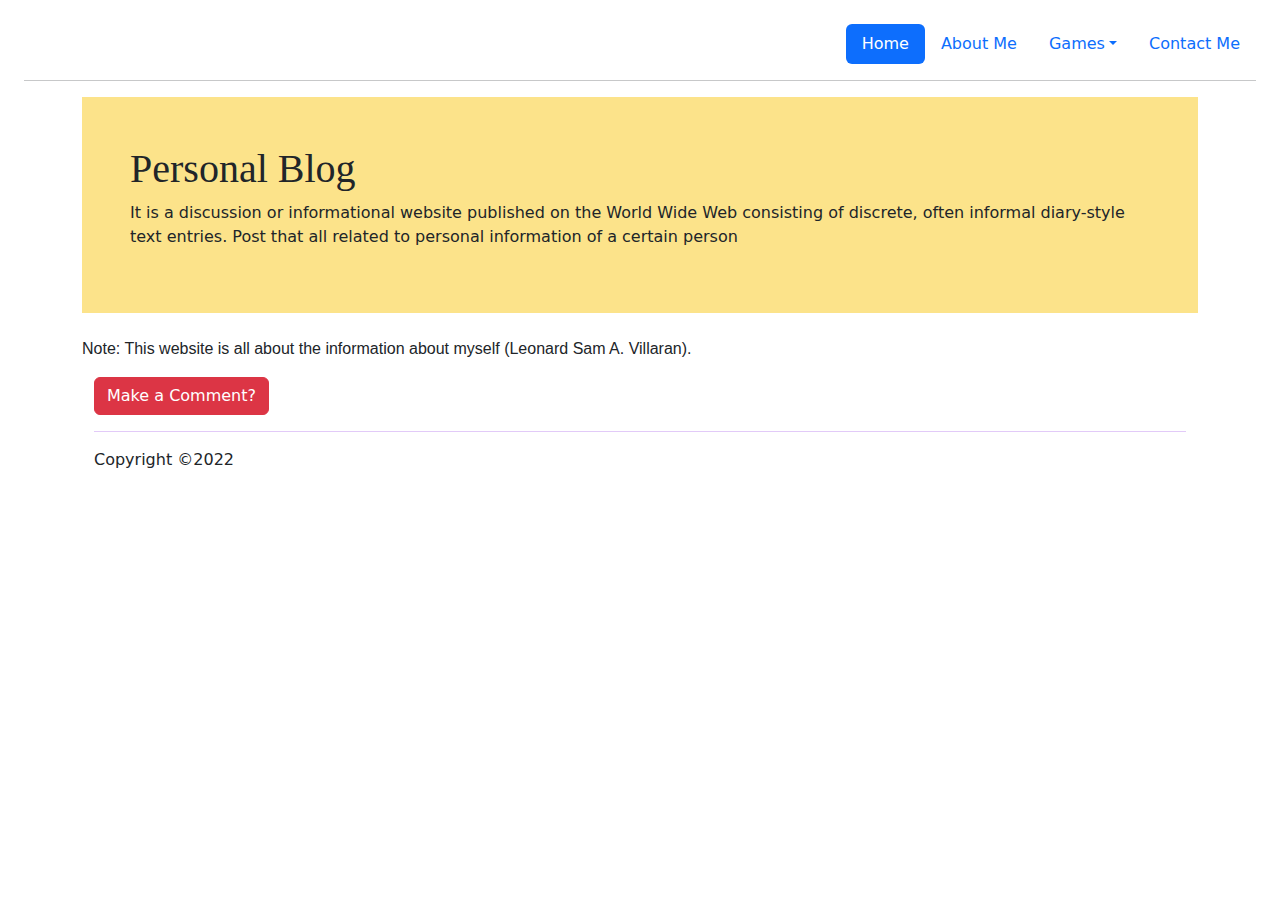
<file: index.html>
<!DOCTYPE html>
<html>
<title>Home</title>
<link rel="stylesheet" type="text/css" href="style.css">
<link href="https://cdn.jsdelivr.net/npm/bootstrap@5.0.2/dist/css/bootstrap.min.css" rel="stylesheet">
<script src="https://cdn.jsdelivr.net/npm/bootstrap@5.0.2/dist/js/bootstrap.bundle.min.js"></script>
<head>
<meta charset="utf-8">

<div class="m-4"><div class="nav-item dropdown">
    <nav class="nav justify-content-end nav-pills">
        <a href="index.html" class="nav-item nav-link active">Home</a>
        <a href="ABOUT.html" class="nav-item nav-link">About Me</a>
         <a href="#" class="nav-link dropdown-toggle" data-bs-toggle="dropdown">Games</a>
            <div class="dropdown-menu">
                <a href="SPORT.html" class="dropdown-item">Sports</a>
                <a href="ONLINE.html" class="dropdown-item">Online</a>
            </div>
        <a href="CONTACT.html" class="nav-item nav-link">Contact Me</a>
    </nav>
    <hr>
</div>
</head>
<body>
         <div class="container">
         <div class="p-5" style="background-color: #FCE38A;">
         <h1 class="text-bold" style="font-family: Broadway;">Personal Blog</h1>
         <p>It is a discussion or informational website published on the World Wide Web consisting of discrete, often informal diary-style text entries. Post that all related to personal information of a certain person</p>
       </div>  
       <br>
<p style="font-family: Arial;">Note: This website is all about the information about myself (Leonard Sam A. Villaran).</p>
          <div class="container">
             <a href="COMMENT.html"><button type="reset" class="btn btn-danger">Make a Comment?</button></a>
     <hr style="color: blueviolet;">
     <footer>
     <div class="row">
     <div class="col-md-6">
     <p>Copyright ©2022</p>
  </footer>
     </div>
     
</div>
</body>
</html>
</file>
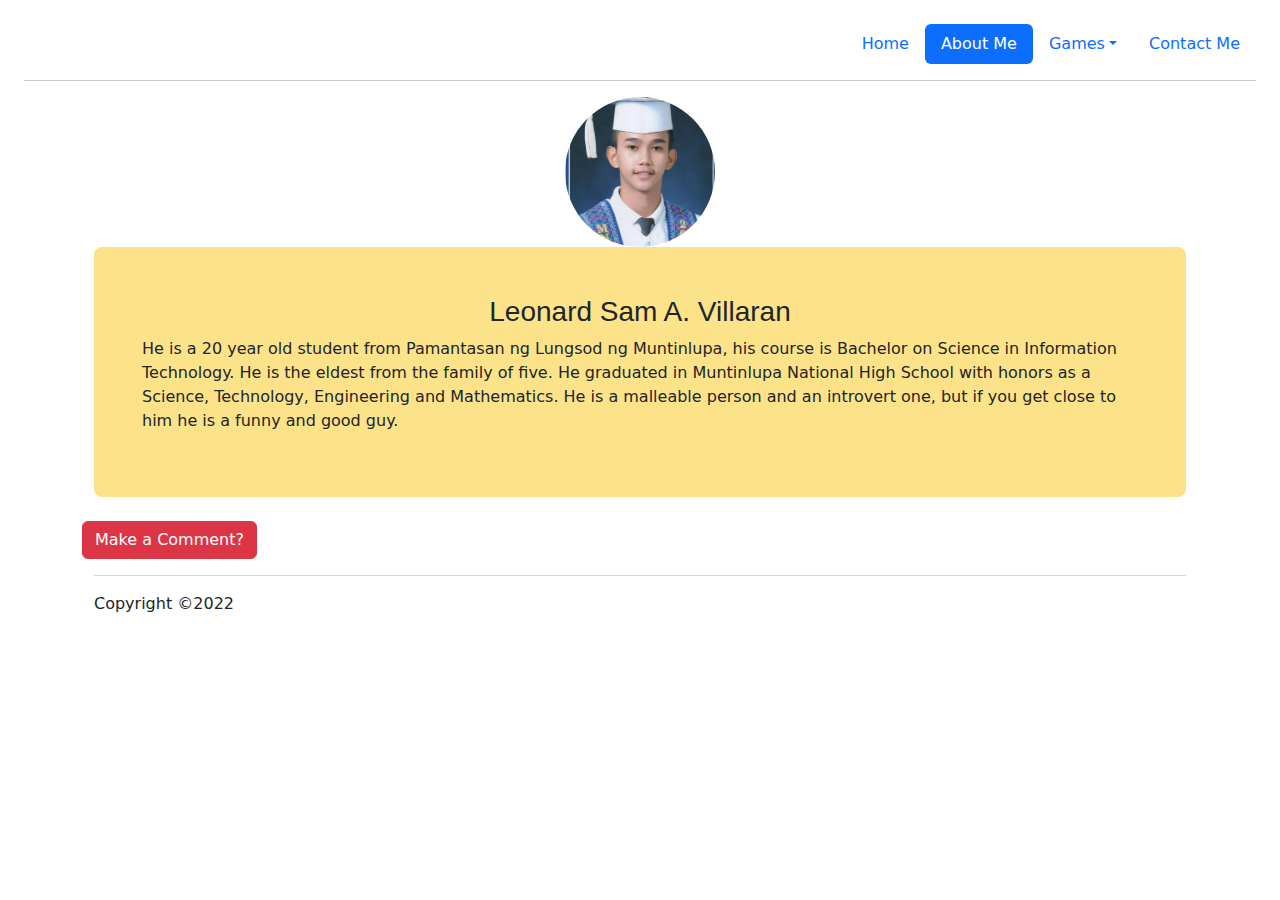
<file: ABOUT.html>
<!DOCTYPE html>
<html>
<title>About Me</title>
<link rel="stylesheet" type="text/css" href="style.css">
<link href="https://cdn.jsdelivr.net/npm/bootstrap@5.0.2/dist/css/bootstrap.min.css" rel="stylesheet">
<script src="https://cdn.jsdelivr.net/npm/bootstrap@5.0.2/dist/js/bootstrap.bundle.min.js"></script>
<head>
<meta charset="utf-8">

<div class="m-4"><div class="nav-item dropdown">
    <nav class="nav justify-content-end nav-pills">
        <a href="index.html" class="nav-item nav-link">Home</a>
        <a href="ABOUT.html" class="nav-item nav-link active">About Me</a>
         <a href="#" class="nav-link dropdown-toggle" data-bs-toggle="dropdown">Games</a>
            <div class="dropdown-menu">
                <a href="SPORT.html" class="dropdown-item">Sports</a>
                <a href="ONLINE.html" class="dropdown-item">Online</a>
            </div>
        <a href="CONTACT.html" class="nav-item nav-link">Contact Me</a>
    </nav>
    <hr>
</div>

</head>
<body>
<div class="container">
      <div class="m-0">
   <center><img src=".\Pictures\ME.jpg" class="rounded-circle" alt="Rounded Image" height="150" width="150"></center>
</div>
<div class="container">
         <div class="p-5 rounded-3" style="background-color: #FCE38A;">
         	<h3 class="text-bold">Leonard Sam A. Villaran</h1>
         		<p>He is a 20 year old student from Pamantasan ng Lungsod ng Muntinlupa, his course is Bachelor on Science in Information Technology. He is the eldest from the family of five. He graduated in Muntinlupa National High School with honors as a Science, Technology, Engineering and Mathematics. He is a malleable person and an introvert one, but if you get close to him he is a funny and good guy.</p>
         	</div>
</div><br>
<a href="COMMENT.html"><button type="reset" class="btn btn-danger">Make a Comment?</button></a>                  
<div class="container">
     <hr style="color: blueviolet;">
     <footer>
     <div class="row">
     <div class="col-md-6">
     <p>Copyright ©2022</p>
</footer>
     </div>
     
</div>
</body>
</html>
</file>
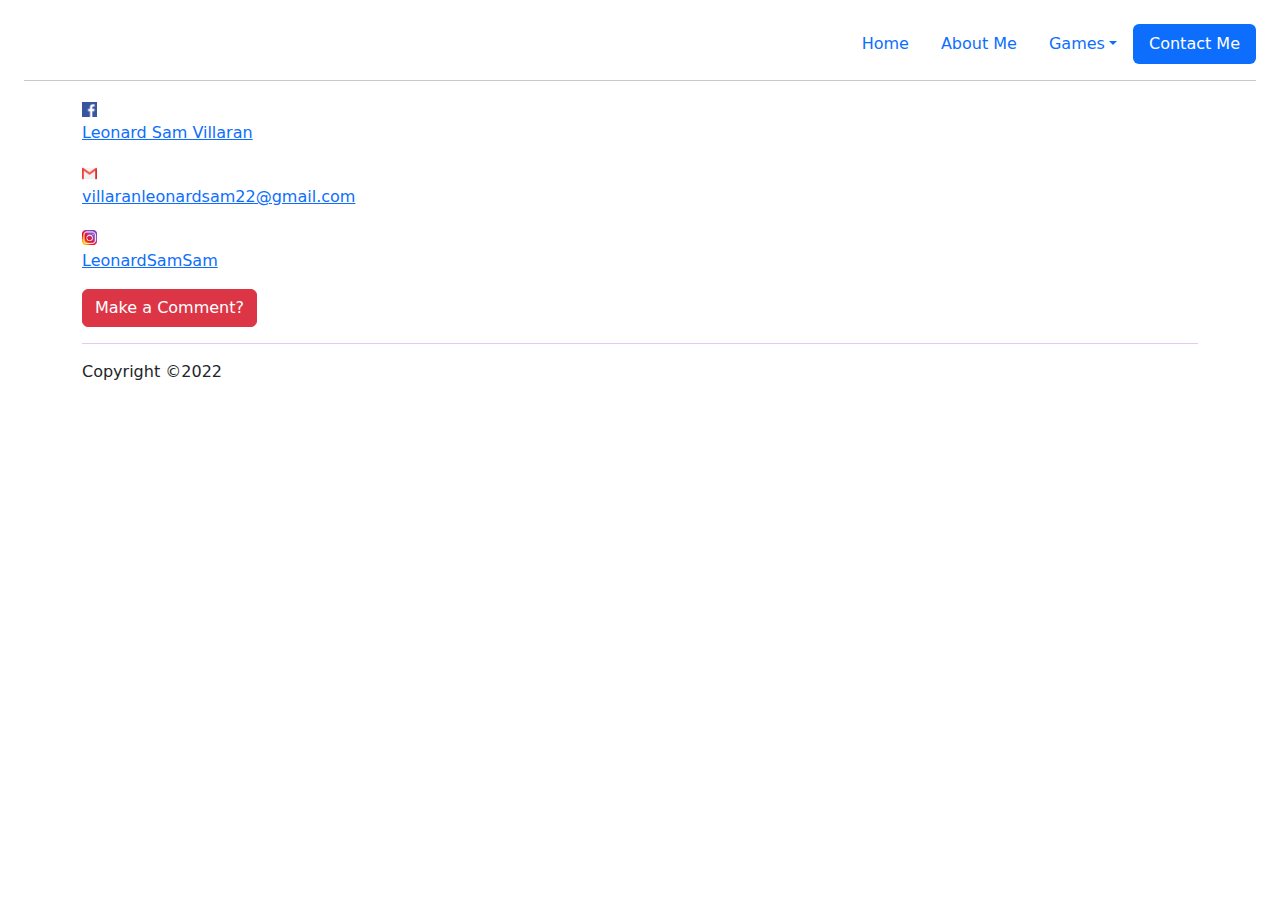
<file: CONTACT.html>
<!DOCTYPE html>
<html>
<title>Contact Me</title>
<link rel="stylesheet" type="text/css" href="style.css">
<link href="https://cdn.jsdelivr.net/npm/bootstrap@5.0.2/dist/css/bootstrap.min.css" rel="stylesheet">
<script src="https://cdn.jsdelivr.net/npm/bootstrap@5.0.2/dist/js/bootstrap.bundle.min.js"></script>
<head>
<meta charset="utf-8">

<div class="m-4"><div class="nav-item dropdown">
    <nav class="nav justify-content-end nav-pills">
        <a href="index.html" class="nav-item nav-link">Home</a>
        <a href="ABOUT.html" class="nav-item nav-link">About Me</a>
         <a href="#" class="nav-link dropdown-toggle" data-bs-toggle="dropdown">Games</a>
            <div class="dropdown-menu">
                <a href="SPORT.html" class="dropdown-item">Sports</a>
                <a href="ONLINE.html" class="dropdown-item">Online</a>
            </div>
        <a href="CONTACT.html" class="nav-item nav-link active">Contact Me</a>
    </nav>
    <hr>
</div>
</head>
<body>
<div class="container">
    
     <img src=".\Pictures\facebook.png" style="width: 15px; height: 15px;">
     <p><a href="https://www.facebook.com/" target="_blank">Leonard Sam Villaran</a></p>

      <img src=".\Pictures\gmail.png" style="width: 15px; height: 15px;">
     <p><a href="https://accounts.google.com/ServiceLogin/signinchooser?passive=1209600&continue=https%3A%2F%2Faccounts.google.com%2Fb%2F0%2FAddMailService&followup=https%3A%2F%2Faccounts.google.com%2Fb%2F0%2FAddMailService&flowName=GlifWebSignIn&flowEntry=ServiceLogin" target="_blank">villaranleonardsam22@gmail.com</a></p>

      <img src=".\Pictures\Instagram.png" style="width: 15px; height: 15px;">
     <p><a href="https://www.instagram.com/accounts/login/" target="_blank">LeonardSamSam</a></p>
 <a href="COMMENT.html"><button type="reset" class="btn btn-danger">Make a Comment?</button></a>            
</div>
              
<div class="container">
     <hr style="color: blueviolet;">
     <footer>
     <div class="row">
     <div class="col-md-6">
     </footer>
     <p>Copyright ©2022</p>
     </div>
     
</div>
</body>
</html>
</file>
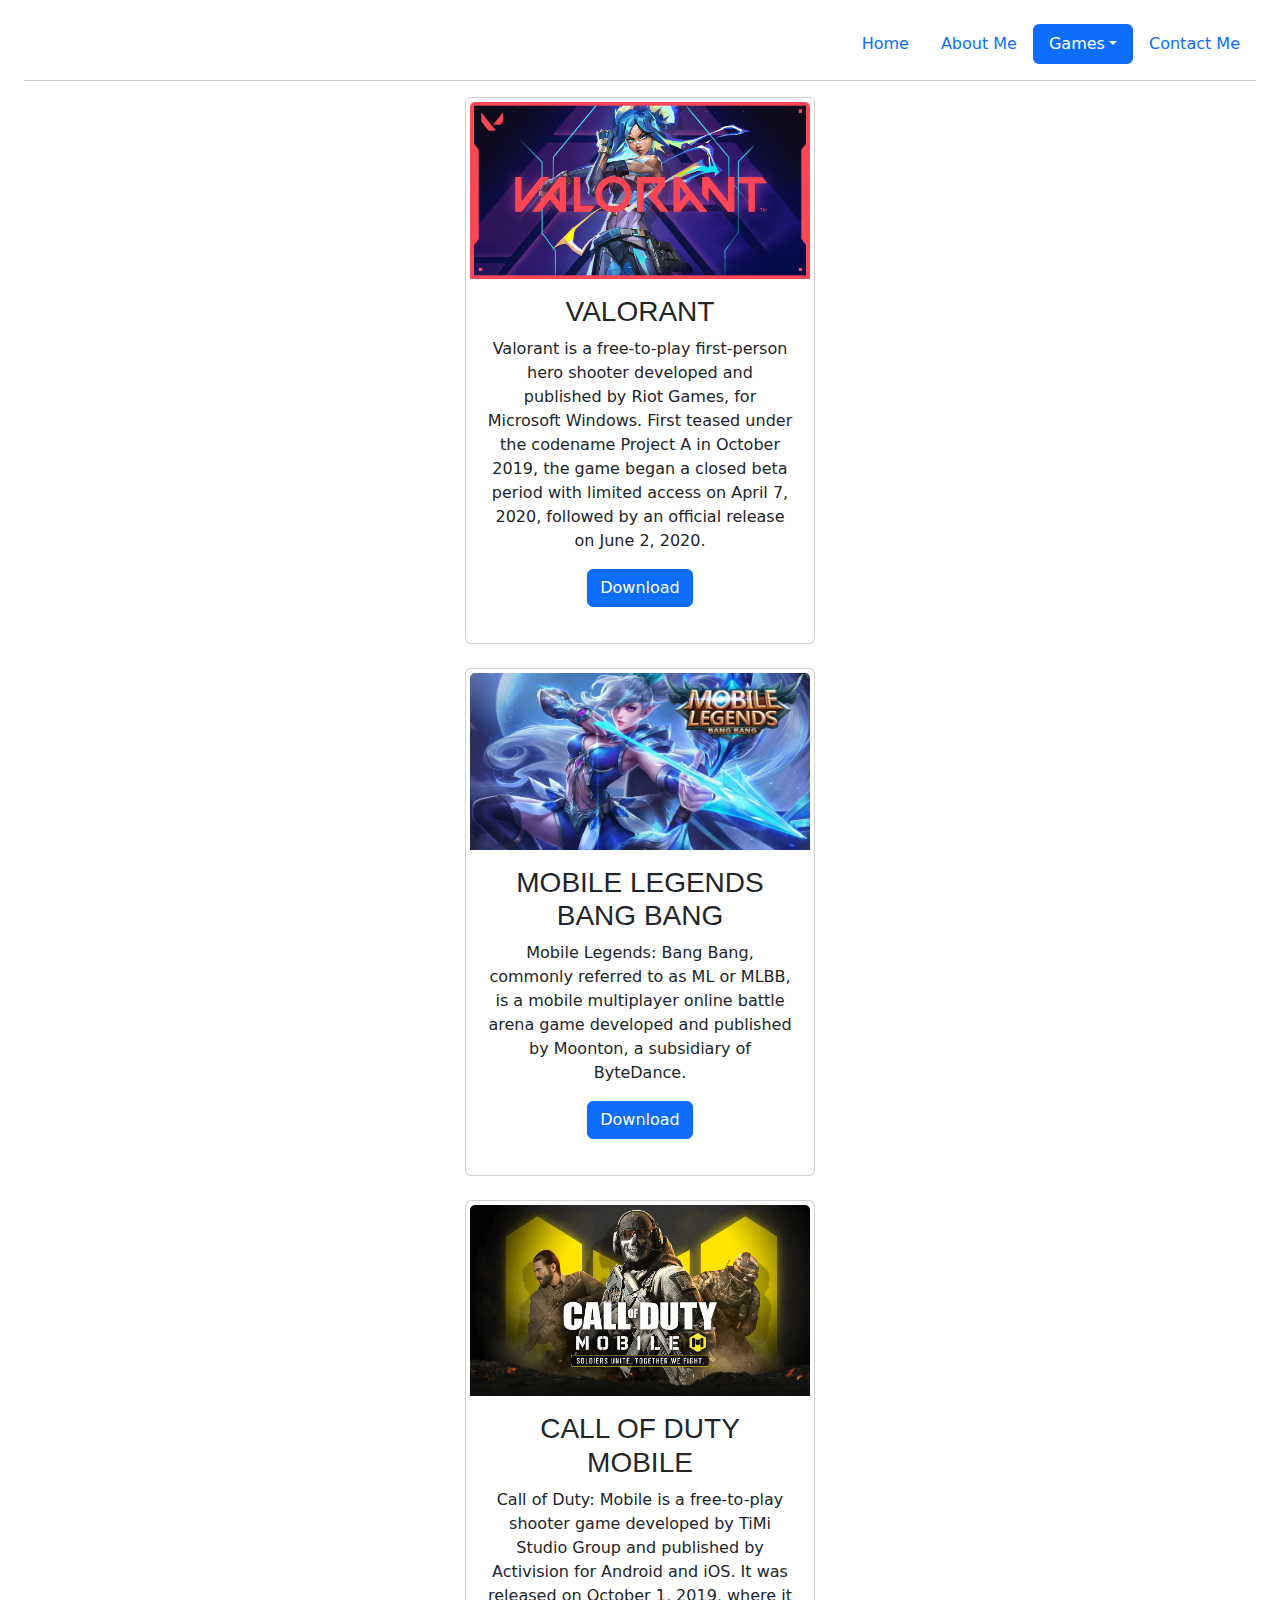
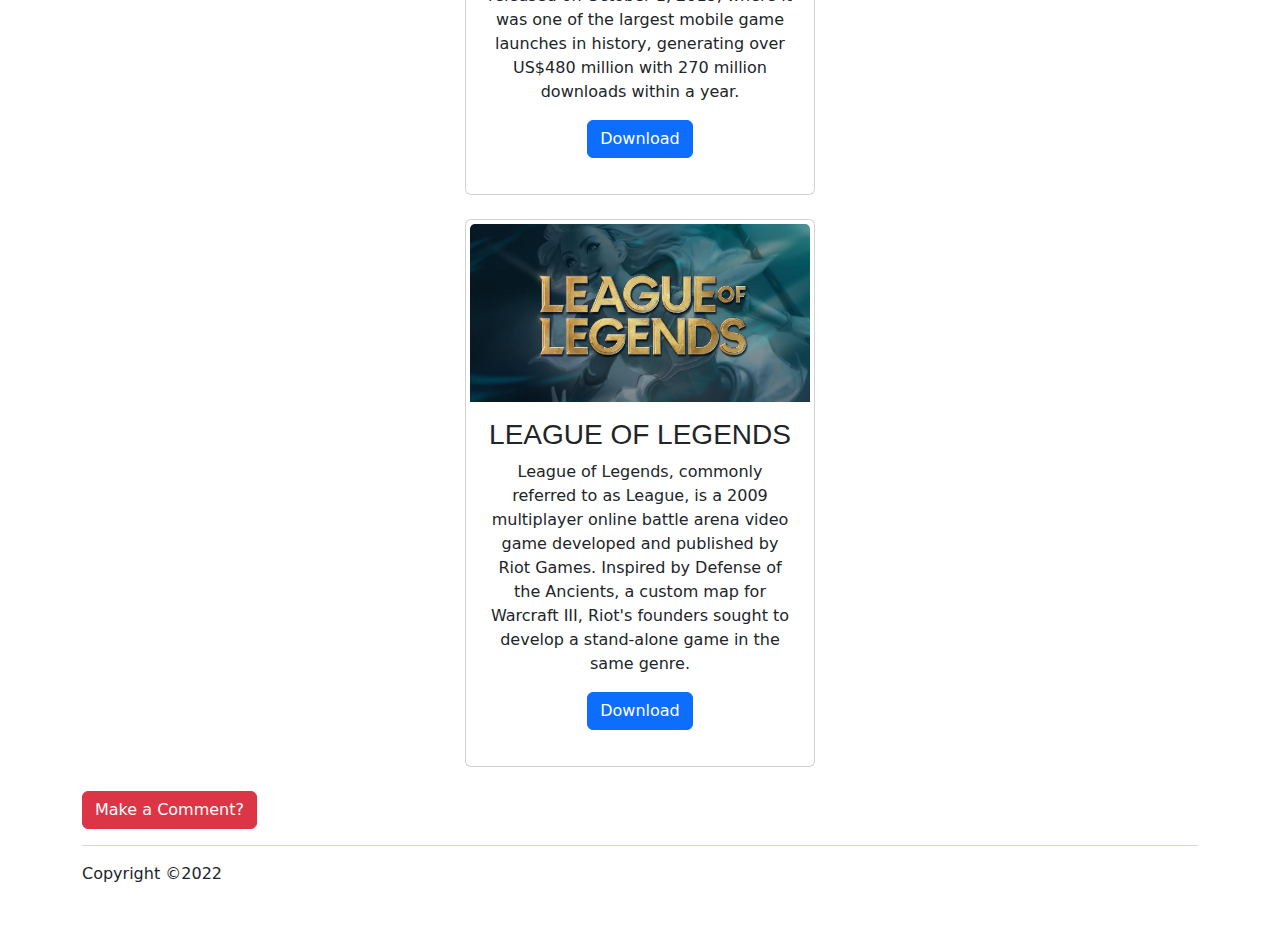
<file: ONLINE.html>
<!DOCTYPE html>
<html>
<title>Games|Online</title>
<link rel="stylesheet" type="text/css" href="style.css">
<link href="https://cdn.jsdelivr.net/npm/bootstrap@5.0.2/dist/css/bootstrap.min.css" rel="stylesheet">
<script src="https://cdn.jsdelivr.net/npm/bootstrap@5.0.2/dist/js/bootstrap.bundle.min.js"></script>
<head>
<meta charset="utf-8">

<div class="m-4"><div class="nav-item dropdown">
    <nav class="nav justify-content-end nav-pills">
        <a href="index.html" class="nav-item nav-link">Home</a>
        <a href="ABOUT.html" class="nav-item nav-link">About Me</a>
         <a href="#" class="nav-link dropdown-toggle active" data-bs-toggle="dropdown">Games</a>
            <div class="dropdown-menu">
                <a href="SPORT.html" class="dropdown-item">Sports</a>
                <a href="ONLINE.html" class="dropdown-item">Online</a>
            </div>
        <a href="CONTACT.html" class="nav-item nav-link">Contact Me</a>
    </nav>
    <hr>
</div>
</head>
<body>
   <div class="container"><center>
                   <div class="card p-1" style="width: 350px;">
                   <img src=".\Pictures\Valorant.png" class="card-img-top" alt="...">
                   <div class="card-body text-center">
                   <h3 class="card-title">VALORANT</h3>
                   <p class="card-text">Valorant is a free-to-play first-person hero shooter developed and published by Riot Games, for Microsoft Windows. First teased under the codename Project A in October 2019, the game began a closed beta period with limited access on April 7, 2020, followed by an official release on June 2, 2020.</p>
                   <p><a href="https://playvalorant.com/en-sg/" target="_blank" class="btn btn-primary">Download</a></p>
                   </div></div><br>
                   
                   <div class="card p-1" style="width: 350px;">
                   <img src=".\Pictures\MLBB.png" class="card-img-top" alt="...">
                   <div class="card-body text-center">
                   <h3 class="card-title">MOBILE LEGENDS BANG BANG</h3>
                   <p class="card-text">Mobile Legends: Bang Bang, commonly referred to as ML or MLBB, is a mobile multiplayer online battle arena game developed and published by Moonton, a subsidiary of ByteDance.</p>
                   <p><a href="https://play.google.com/store/apps/details?id=com.mobile.legends&hl=en&gl=US" target="_blank" class="btn btn-primary">Download</a></p>
                   </div></div><br>
                   
                    <div class="card p-1" style="width: 350px;">
                   <img src=".\Pictures\GarenaWorld.png" class="card-img-top" alt="...">
                   <div class="card-body text-center">
                   <h3 class="card-title">CALL OF DUTY MOBILE</h3>
                   <p class="card-text">Call of Duty: Mobile is a free-to-play shooter game developed by TiMi Studio Group and published by Activision for Android and iOS. It was released on October 1, 2019, where it was one of the largest mobile game launches in history, generating over US$480 million with 270 million downloads within a year. </p>
                   <p><a href="https://play.google.com/store/apps/details?id=com.garena.game.codm&hl=en&gl=US" target="_blank" class="btn btn-primary">Download</a></p>
                   </div></div><br>
                   
                    <div class="card p-1" style="width: 350px;">
                   <img src=".\Pictures\LOL.jpg" class="card-img-top" alt="...">
                   <div class="card-body text-center">
                   <h3 class="card-title">LEAGUE OF LEGENDS</h3>
                   <p class="card-text">League of Legends, commonly referred to as League, is a 2009 multiplayer online battle arena video game developed and published by Riot Games. Inspired by Defense of the Ancients, a custom map for Warcraft III, Riot's founders sought to develop a stand-alone game in the same genre. </p>
                   <p><a href="https://lol.garena.ph/" target="_blank" class="btn btn-primary">Download</a></p>
                   </div></div><br></center>         

<a href="COMMENT.html"><button type="reset" class="btn btn-danger">Make a Comment?</button></a>
</div>
<div class="container">
     <hr style="color: blueviolet;">
     <footer>
     <div class="row">
     <div class="col-md-6">
     <p>Copyright ©2022</p>
     </footer>
     </div>
     
</div>
</body>
</html>
</file>
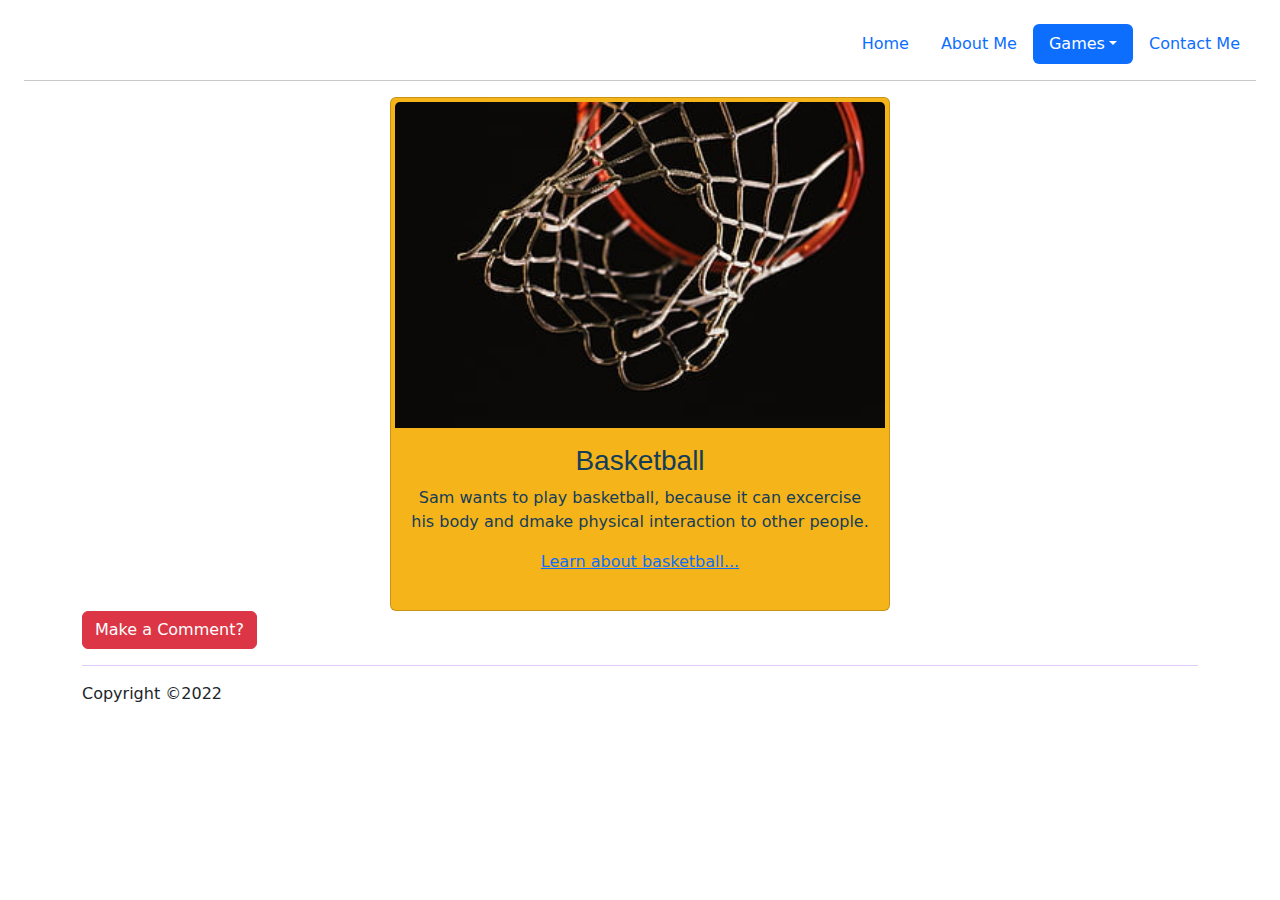
<file: SPORT.html>
<!DOCTYPE html>
<html>
<title>Games|Sport</title>
<link rel="stylesheet" type="text/css" href="style.css">
<link href="https://cdn.jsdelivr.net/npm/bootstrap@5.0.2/dist/css/bootstrap.min.css" rel="stylesheet">
<script src="https://cdn.jsdelivr.net/npm/bootstrap@5.0.2/dist/js/bootstrap.bundle.min.js"></script>
<head>
<meta charset="utf-8">

<div class="m-4"><div class="nav-item dropdown">
    <nav class="nav justify-content-end nav-pills">
        <a href="index.html" class="nav-item nav-link">Home</a>
        <a href="ABOUT.html" class="nav-item nav-link">About Me</a>
         <a href="#" class="nav-link dropdown-toggle active" data-bs-toggle="dropdown">Games</a>
            <div class="dropdown-menu">
                <a href="SPORT.html" class="dropdown-item">Sports</a>
                <a href="ONLINE.html" class="dropdown-item">Online</a>
            </div>
        <a href="CONTACT.html" class="nav-item nav-link">Contact Me</a>
    </nav>
    <hr>
</div>
</head>
<body>
<div class="container">
                   <div class="row"><center>
                   <div class="col-md-6"><div class="card text-white p-1" style="width: 500PX; background-color: #f4b41a;">
                   <img src=".\Pictures\Basketball.jpg" class="card-img-top" alt="...">
                   <div class="card-body text-center">
                   <h3 style="color: #143d59;">Basketball</h3>
                   <p class="card-text"style="color: #143d59;">Sam wants to play basketball, because it can excercise his body and dmake physical interaction to other people.</p>
                   <p><a href="https://en.wikipedia.org/wiki/Basketball" target="_blank">Learn about basketball...</a></p>
                   </div>
                   </div>
                   </div></center>
<a href="COMMENT.html"><button type="reset" class="btn btn-danger">Make a Comment?</button></a>
<div class="container">
     <hr style="color: blueviolet;">
     <footer>
     <div class="row">
     <div class="col-md-6">
     <p>Copyright ©2022</p>
</footer>
     </div>
     
</div>
</body>
</html>
</file>
<file: style.css>
ul{
	margin: 0;
	padding: 0;
	list-style: none;
}

ul li{
	float: left;
	width: 259px;
	height: 30px;
	background-color: grey;
	opacity: 3;
	text-align: center;
	font-size: 20px;
}

ul li a{
	text-decoration: none;
	color: white;
	display: block;
}

ul li a:hover{
	background-color: pink;
}

ul li ul li{
	display: none;
}

ul li:hover ul li{
	display: block;
}

h3{
	font-family: Arial;
	text-align: center;
}
</file>
